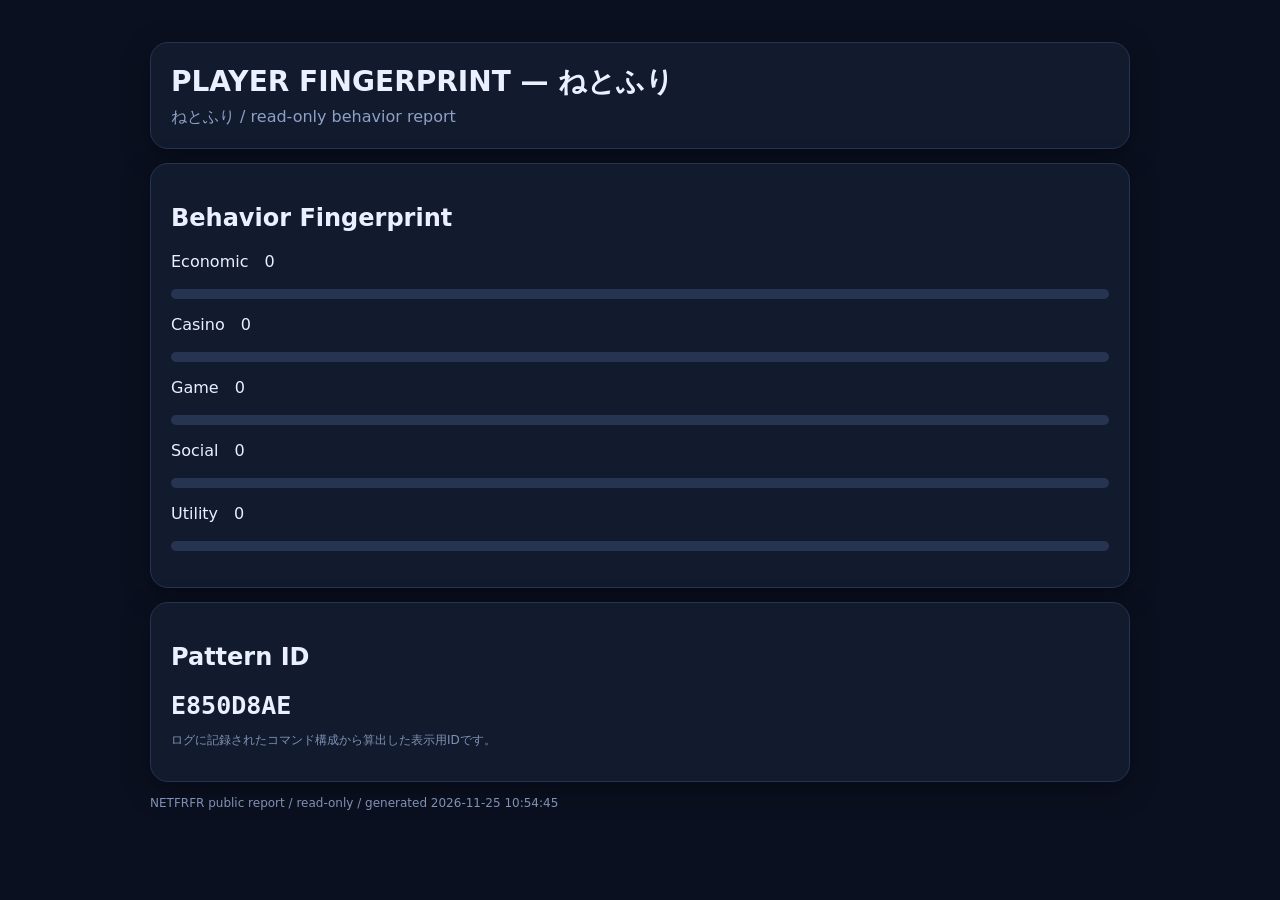
<file: reports/fingerprint_ねとふり_1795571685_699679.html>
<!doctype html>
<html lang="ja"><head><meta charset="utf-8">
<meta name="viewport" content="width=device-width,initial-scale=1">
<title>PLAYER FINGERPRINT — ねとふり</title>
<style>
body{margin:0;background:#0b1020;color:#eaf0ff;font-family:system-ui,-apple-system,BlinkMacSystemFont,"Segoe UI",sans-serif}
.wrap{max-width:980px;margin:auto;padding:28px 18px 60px}
.card{background:#121a2d;border:1px solid #263452;border-radius:18px;padding:20px;margin:14px 0;box-shadow:0 8px 30px #0005}
h1{margin:0 0 6px;font-size:28px} .sub{color:#8ea0c5}
.grid{display:grid;grid-template-columns:repeat(auto-fit,minmax(180px,1fr));gap:10px}
.stat{padding:14px;border-radius:12px;background:#0d1527;border:1px solid #24314c}
.num{font-size:25px;font-weight:800} .label{color:#8ea0c5;font-size:13px}
code,.mono{font-family:ui-monospace,SFMono-Regular,Menlo,monospace}
table{width:100%;border-collapse:collapse}th,td{padding:9px;border-bottom:1px solid #263452;text-align:left}
.bar{height:10px;background:#263452;border-radius:99px;overflow:hidden} .fill{height:100%;background:#6ea8fe}
.small{font-size:12px;color:#7f91b5}
</style></head><body><div class="wrap">
<div class="card"><h1>PLAYER FINGERPRINT — ねとふり</h1><div class="sub">ねとふり / read-only behavior report</div></div>
<div class='card'><h2>Behavior Fingerprint</h2><p>Economic　0<div class='bar'><div class='fill' style='width:0%'></div></div></p><p>Casino　0<div class='bar'><div class='fill' style='width:0%'></div></div></p><p>Game　0<div class='bar'><div class='fill' style='width:0%'></div></div></p><p>Social　0<div class='bar'><div class='fill' style='width:0%'></div></div></p><p>Utility　0<div class='bar'><div class='fill' style='width:0%'></div></div></p></div><div class='card'><h2>Pattern ID</h2><div class='num mono'>E850D8AE</div><p class='small'>ログに記録されたコマンド構成から算出した表示用IDです。</p></div>
<div class="small">NETFRFR public report / read-only / generated 2026-11-25 10:54:45</div>
</div></body></html>
</file>
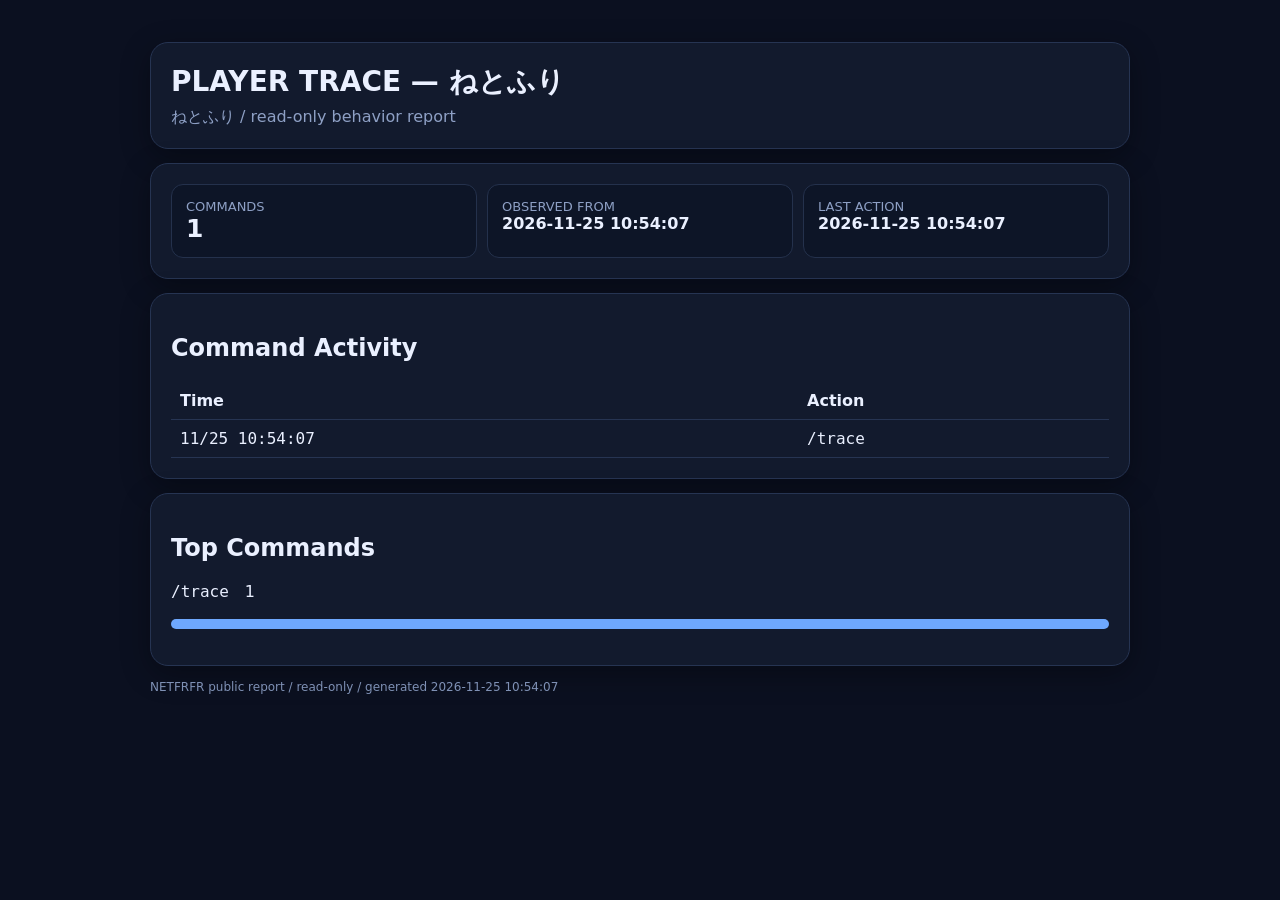
<file: reports/trace_ねとふり_1795571647_244270.html>
<!doctype html>
<html lang="ja"><head><meta charset="utf-8">
<meta name="viewport" content="width=device-width,initial-scale=1">
<title>PLAYER TRACE — ねとふり</title>
<style>
body{margin:0;background:#0b1020;color:#eaf0ff;font-family:system-ui,-apple-system,BlinkMacSystemFont,"Segoe UI",sans-serif}
.wrap{max-width:980px;margin:auto;padding:28px 18px 60px}
.card{background:#121a2d;border:1px solid #263452;border-radius:18px;padding:20px;margin:14px 0;box-shadow:0 8px 30px #0005}
h1{margin:0 0 6px;font-size:28px} .sub{color:#8ea0c5}
.grid{display:grid;grid-template-columns:repeat(auto-fit,minmax(180px,1fr));gap:10px}
.stat{padding:14px;border-radius:12px;background:#0d1527;border:1px solid #24314c}
.num{font-size:25px;font-weight:800} .label{color:#8ea0c5;font-size:13px}
code,.mono{font-family:ui-monospace,SFMono-Regular,Menlo,monospace}
table{width:100%;border-collapse:collapse}th,td{padding:9px;border-bottom:1px solid #263452;text-align:left}
.bar{height:10px;background:#263452;border-radius:99px;overflow:hidden} .fill{height:100%;background:#6ea8fe}
.small{font-size:12px;color:#7f91b5}
</style></head><body><div class="wrap">
<div class="card"><h1>PLAYER TRACE — ねとふり</h1><div class="sub">ねとふり / read-only behavior report</div></div>

<div class="card"><div class="grid">
<div class="stat"><div class="label">COMMANDS</div><div class="num">1</div></div>
<div class="stat"><div class="label">OBSERVED FROM</div><div class="num" style="font-size:16px">2026-11-25 10:54:07</div></div>
<div class="stat"><div class="label">LAST ACTION</div><div class="num" style="font-size:16px">2026-11-25 10:54:07</div></div>
</div></div>
<div class="card"><h2>Command Activity</h2><table><tr><th>Time</th><th>Action</th></tr><tr><td class='mono'>11/25 10:54:07</td><td class='mono'>/trace</td></tr></table></div>
<div class="card"><h2>Top Commands</h2><p><span class="mono">/trace</span>　1　<div class="bar"><div class="fill" style="width:100%"></div></div></p></div>

<div class="small">NETFRFR public report / read-only / generated 2026-11-25 10:54:07</div>
</div></body></html>
</file>
